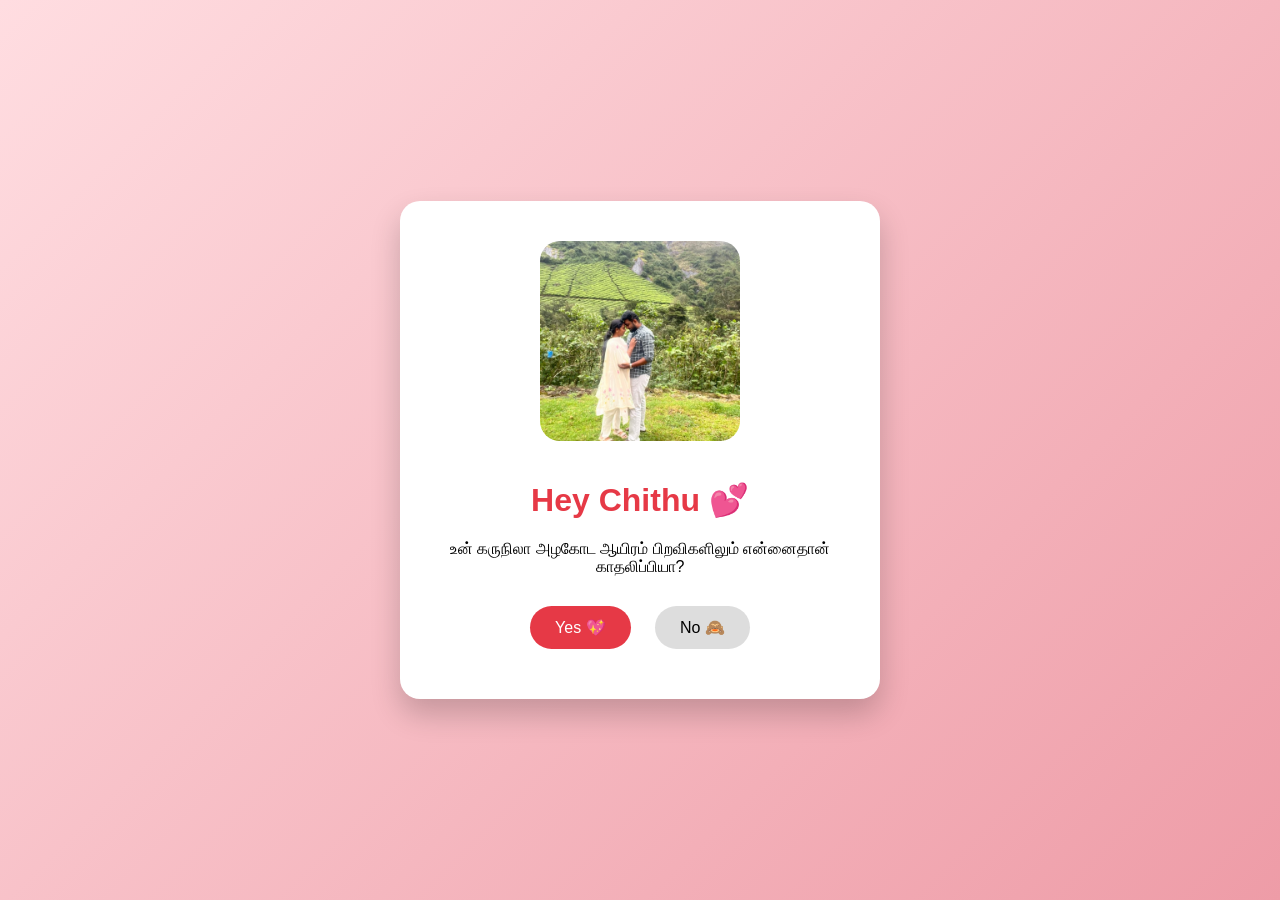
<file: index.html>
<!DOCTYPE html>
<html>
<head>
    <title>Be My Valentine 💖</title>
    <style>
        body {
            margin: 0;
            height: 100vh;
            display: flex;
            justify-content: center;
            align-items: center;
            background: linear-gradient(135deg, #ffdde1, #ee9ca7);
            font-family: Arial, sans-serif;
        }

        .card {
            background: white;
            padding: 40px;
            border-radius: 20px;
            text-align: center;
            box-shadow: 0 15px 30px rgba(0,0,0,0.2);
            max-width: 400px;
        }

        h1 {
            color: #e63946;
        }

        img {
            width: 200px;
            height: 200px;
            object-fit: cover;
            border-radius: 20px;
            margin-bottom: 15px;
        }

        .buttons {
            margin-top: 20px;
        }

        button {
            padding: 12px 25px;
            margin: 10px;
            font-size: 16px;
            border: none;
            border-radius: 25px;
            cursor: pointer;
        }

        #yesBtn {
            background: #e63946;
            color: white;
        }

        #noBtn {
            background: #ddd;
            position: relative;
        }
    </style>
</head>
<body>

<div class="card">
    <img src="her.jpg" alt="Our Memory">
    <h1>Hey Chithu 💕</h1>
    <p>உன் கருநிலா அழகோட
ஆயிரம் பிறவிகளிலும்
என்னைதான் காதலிப்பியா?</p>

    <div class="buttons">
        <button id="yesBtn">Yes 💖</button>
        <button id="noBtn">No 🙈</button>
    </div>
</div>

<script>
    const yesBtn = document.getElementById("yesBtn");
    const noBtn = document.getElementById("noBtn");

    yesBtn.addEventListener("click", () => {
        window.location.href = "love.html";
    });

    noBtn.addEventListener("mouseover", () => {
        const x = Math.random() * 300 - 150;
        const y = Math.random() * 200 - 100;
        noBtn.style.transform = `translate(${x}px, ${y}px)`;
    });
</script>

</body>
</html>
</file>
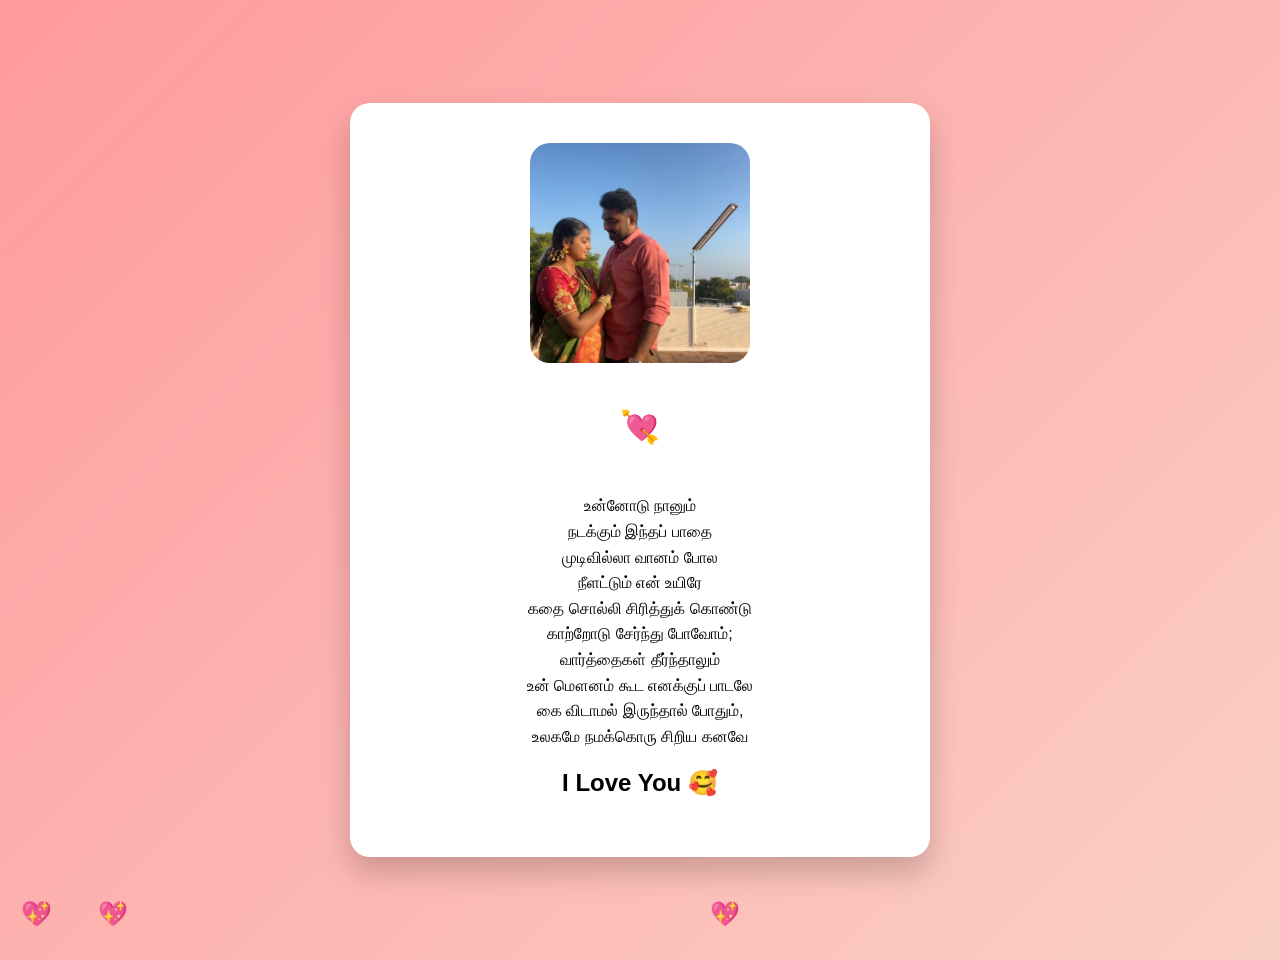
<file: love.html>
<!DOCTYPE html>
<html>
<head>
    <title>I Love You 💖</title>
    <style>
     body {
    margin: 0;
    min-height: 100vh;
    display: flex;
    justify-content: center;
    align-items: center;
    background: linear-gradient(135deg, #ff9a9e, #fad0c4);
    font-family: Arial, sans-serif;
    text-align: center;
    padding: 30px 15px;
    overflow-y: auto;
}


        .message {
            background: white;
            padding: 40px;
            border-radius: 20px;
            box-shadow: 0 15px 30px rgba(0,0,0,0.2);
            max-width: 500px;
            width: 100%;
        }

        h1 {
            color: #e63946;
        }

        img {
            width: 220px;
            height: 220px;
            object-fit: cover;
            border-radius: 20px;
            margin-bottom: 20px;
        }

        p {
            line-height: 1.6;
            font-size: 16px;
            white-space: pre-line;
        }
    </style>
</head>
<body>

<div class="message">
    <img src="us.jpg" alt="Love Photo">

    <h1>💘</h1>

    <p>
உன்னோடு நானும்
நடக்கும் இந்தப் பாதை
முடிவில்லா வானம் போல
நீளட்டும் என் உயிரே
கதை சொல்லி சிரித்துக் கொண்டு
காற்றோடு சேர்ந்து போவோம்;
வார்த்தைகள் தீர்ந்தாலும்
உன் மௌனம் கூட எனக்குப் பாடலே
கை விடாமல் இருந்தால் போதும்,
உலகமே நமக்கொரு சிறிய கனவே
    </p>

    <h2>I Love You 🥰</h2>
</div>

<audio autoplay loop>
    <source src="music.mp3" type="audio/mpeg">
</audio>

<script>
    // Floating hearts animation
    setInterval(() => {
        const heart = document.createElement("div");
        heart.innerHTML = "💖";
        heart.style.position = "absolute";
        heart.style.left = Math.random() * window.innerWidth + "px";
        heart.style.top = "100%";
        heart.style.fontSize = "24px";
        heart.style.animation = "float 4s linear";
        document.body.appendChild(heart);

        setTimeout(() => {
            heart.remove();
        }, 4000);
    }, 300);

    const style = document.createElement("style");
    style.innerHTML = `
        @keyframes float {
            from { transform: translateY(0); opacity: 1; }
            to { transform: translateY(-100vh); opacity: 0; }
        }
    `;
    document.head.appendChild(style);
</script>

</body>
</html>
</file>
